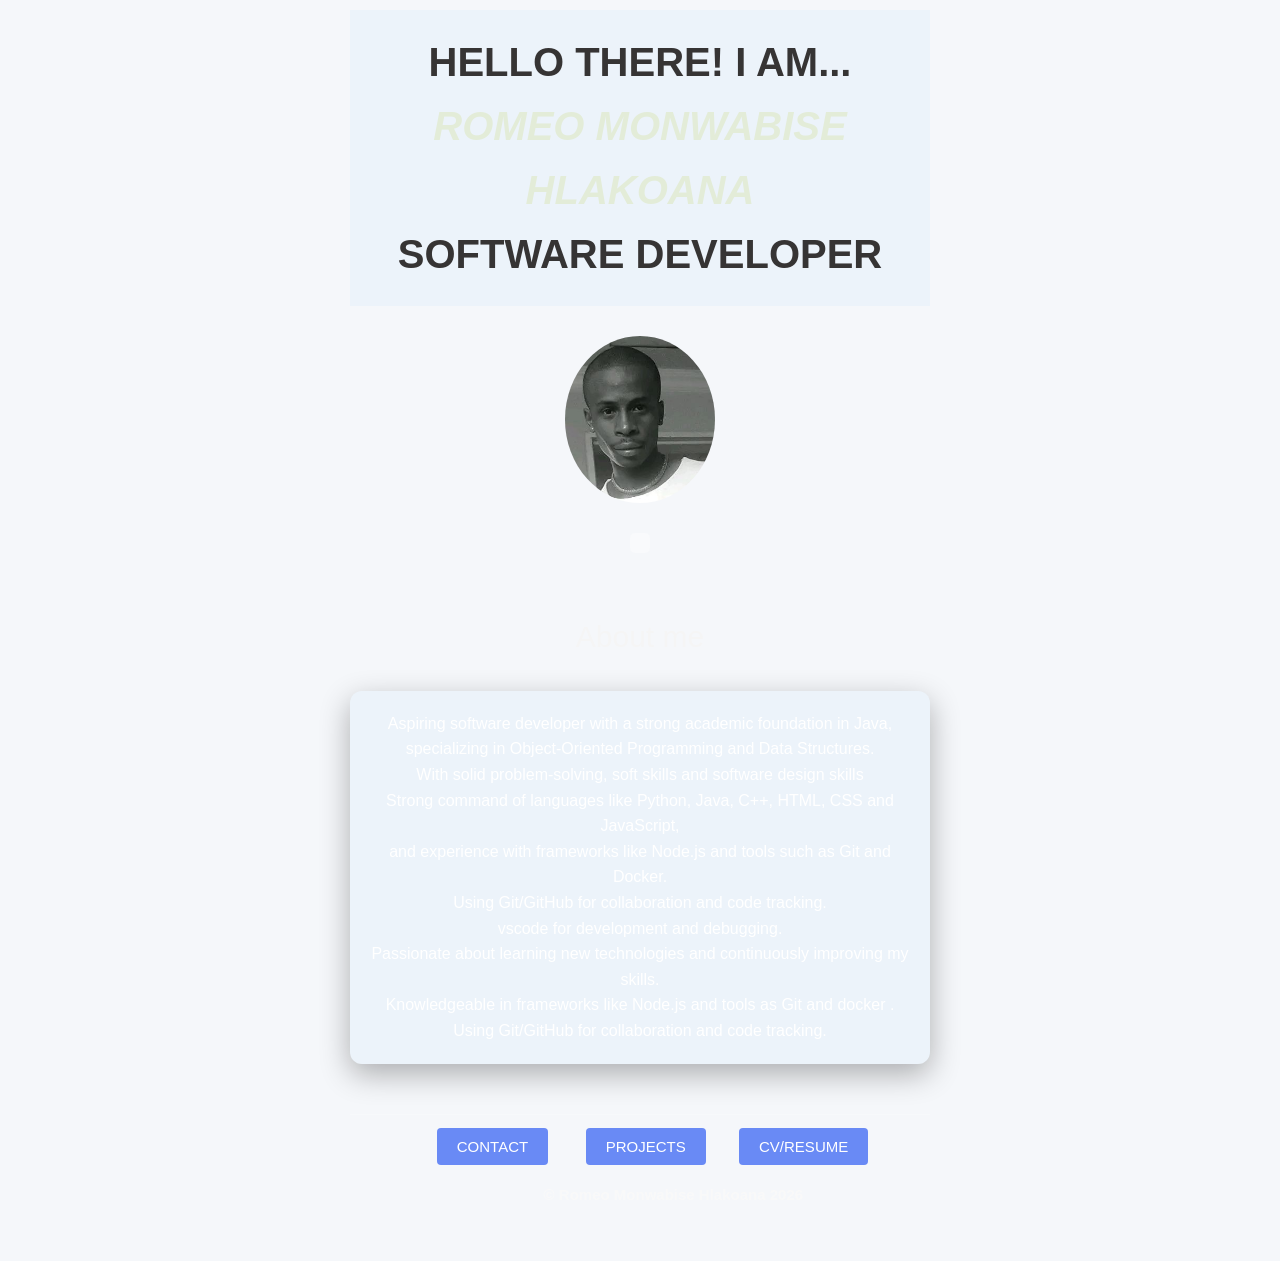
<file: index.html>
<!DOCTYPE html>
<html lang="en">
<head>
    <meta charset="UTF-8">
    <meta name="viewport" content="width=device-width, initial-scale=1.0">
    <title>PORTFOLIO OF A SOFTWARE DEVELOPER</title>
    <link rel="stylesheet" href="styles.css">

    <style>
        
        img 
        {
            border-radius: 50%;  /* Makes the image circular */
            display: block;
            margin: 0 auto;
        }
        

        .header
        {
            background-color: rgba(171, 212, 242, 0.123);
            color: white;
            padding: 20px;
            text-align: center;
            font-size: 40px;
        }

        .footer 
        {
            font-size: 15px;
            color: rgb(249, 249, 249);
            padding: 20px;
            bottom: 0;
            text-align: center;
            background-color: #ffffff00;
        }

        .body 
        {
            /*background-color: #7c7b7b00;*/
            padding: 10px;
            text-align: center;
            max-width: 600px;
            margin: 0 auto;
        }

        .spaced 
        {
            margin-top: 30px; /* Adds vertical space */
            text-align: center;
        }

        /* make links white for visibility on dark background */
        a {
            color: white;
            text-decoration: none;
        }

        /* Center the page content */
        body {
            display: flex;
            flex-direction: column;
            align-items: center;
        }

    </style>
</head>
<body class="body projects-grid" style="background-image: url('https://cdn.pixabay.com/photo/2021/08/04/13/06/software-developer-6521720_1280.jpg');">

    <h1 class="header" style="color: #070301cb; width: 100%; max-width: 800px;">HELLO THERE! I AM...
        <br>
        <em>
            <tag style="color: #e3ecd8;">ROMEO MONWABISE HLAKOANA
        </em>
        </br>
        SOFTWARE DEVELOPER
    </h1>
    
    
    <img alt="FACE IMAGE" src="Images/FACE IMAGE.jpg" width="150">
    

    
    <p class="body" alt="Animation of programmer" style="background-image: url('https://cdn.pixabay.com/photo/2021/08/04/13/06/software-developer-6521720_1280.jpg');"></p>
    
    <div class="spaced" style="font-size:30px; color: whitesmoke">About me</div>

    
    <p class="body" style="background-color: rgba(171, 212, 242, 0.123); padding: 20px; border-radius: 12px; color: white; box-shadow: 0 10px 30px rgba(0,0,0,0.3);">
        Aspiring software developer with a strong academic foundation in Java, <br>
        specializing in Object-Oriented Programming and Data Structures.<br>
        With solid problem-solving, soft skills and software design skills <br>
        Strong command of languages like Python, Java, C++, HTML, CSS and JavaScript, <br>
        and experience with frameworks like Node.js and tools such as Git and Docker.<br>
        Using Git/GitHub for collaboration and code tracking.<br>
        vscode for development and debugging.<br>
        Passionate about learning new technologies and continuously improving my skills.<br>
        Knowledgeable in frameworks like Node.js and tools as Git and docker .<br>
        Using Git/GitHub for collaboration and code tracking.
    </p>

    <footer class="footer" style="width: 100%;">
        <pre>
        <a href="contact.html" target="_blank">CONTACT</a>         <a href="porttfolio.html" target="_blank" >PROJECTS</a>        <a href="cv.html" target="_blank" >CV/RESUME</a>  

                <b>© Romeo Monwabise Hlakoana 2026</b>
        </pre>
        
        
    </footer>

</body>
</html>
</file>
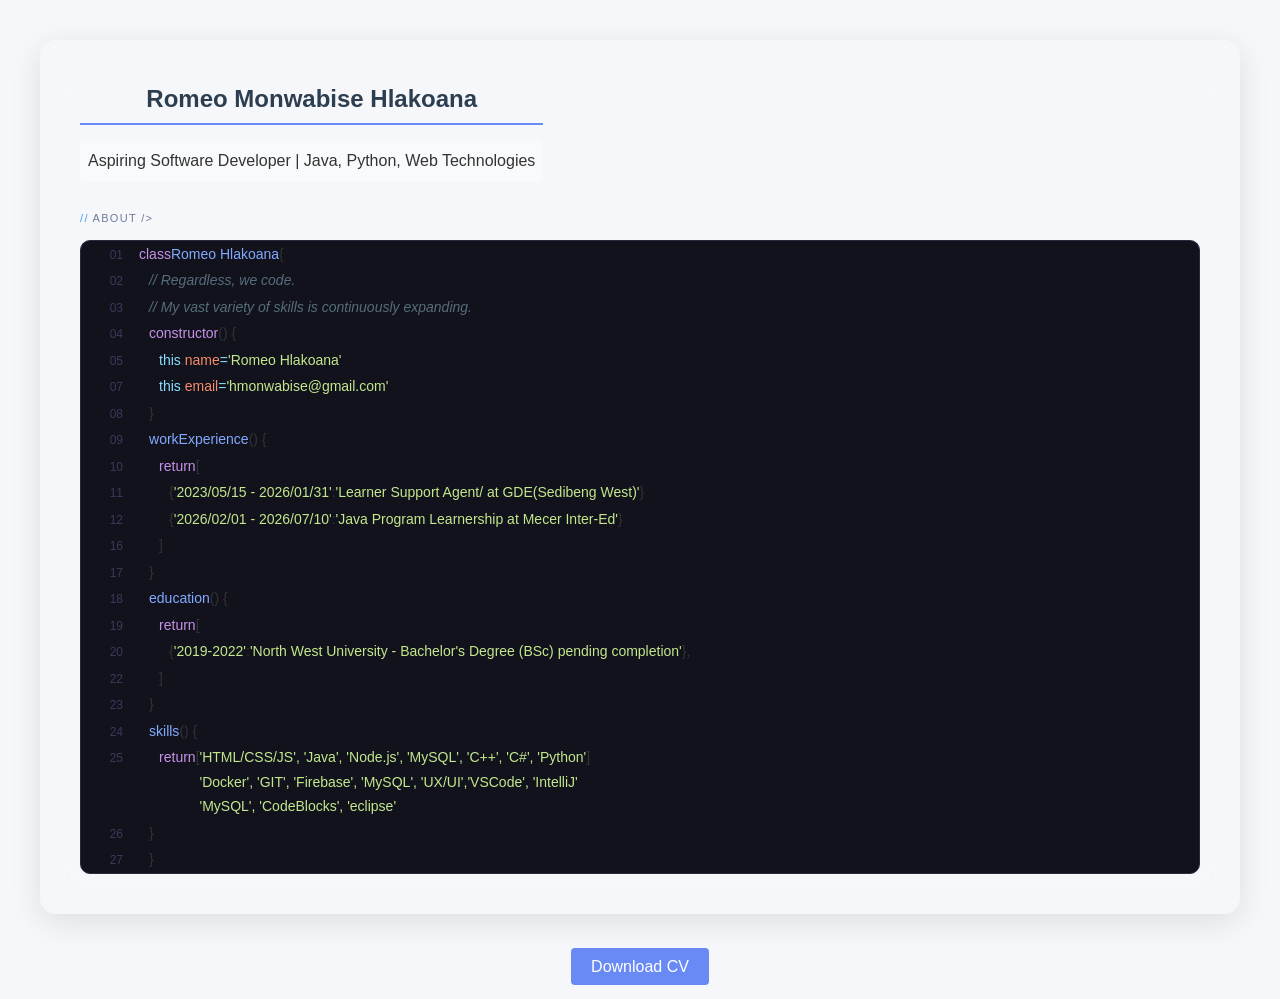
<file: cv.html>
<!DOCTYPE html>
<html lang="en">
<head>
  <meta charset="UTF-8" />
  <meta name="viewport" content="width=device-width, initial-scale=1.0" />
  <title>CV of Romeo Monwabise Hlakoana</title>
  <link rel="stylesheet" href="styles.css">

</head>
<body>
  <section class="container">
    <header>
      <div>
        <h2>Romeo Monwabise Hlakoana</h2>
        <p>Aspiring Software Developer | Java, Python, Web Technologies</p>
      </div>
    </header>

    <div class="row align-self-top w-100 align-items-start justify-content-center">
  <div class="pt-0 offseted col-sm-9 col-md-9 offset-sm-2 col-10 offset-1">
    <div class="timeline alt"></div>
    <small class="section-title bullet-title alt">About /></small>
    <div class="mt-3">
      <div class="code-wrp">
        <div data-line-nr="01" class="code-l">
          <div class="methods">class</div> <span class="propname">Romeo Hlakoana</span> {
        </div>
        <div data-line-nr="02" class="code-l">
          <div class="dot">··</div><div class="comment">// Regardless, we code.</div>
        </div>
        <div data-line-nr="03" class="code-l">
          <div class="dot">··</div><div class="comment">// My vast variety of skills is continuously expanding.</div>
        </div>
        <div data-line-nr="04" class="code-l">
          <div class="dot">··</div><div class="methods">constructor</div>() {
        </div>
        <div data-line-nr="05" class="code-l">
          <div class="dot">····</div><span class="scope">this</span>.<span class="prop2">name</span> <span class="scope"> =</span> <span class="string">'Romeo Hlakoana'</span>
        </div>
        <div data-line-nr="07" class="code-l">
          <div class="dot">····</div><span class="scope">this</span>.<span class="prop2">email</span> <span class="scope"> =</span> <span class="string">'hmonwabise@gmail.com'</span>
        </div>
        <div data-line-nr="08" class="code-l">
          <div class="dot">··</div>}
        </div>
        <div data-line-nr="09" class="code-l">
          <div class="dot">··</div><span class="propname">workExperience</span>() {
        </div>
        <div data-line-nr="10" class="code-l">
          <div class="dot">····</div><div class="methods">return</div> [
        </div>
        <div data-line-nr="11" class="code-l">
          <div class="dot">······</div>{ <span class="string">'2023/05/15 - 2026/01/31'</span> : <span class="string"> 'Learner Support Agent/ at GDE(Sedibeng West)'</span> }
        </div>
        <div data-line-nr="12" class="code-l">
          <div class="dot">······</div>{ <span class="string">'2026/02/01 - 2026/07/10'</span> :<span class="string"> 'Java Program Learnership at Mecer Inter-Ed'</span> }
        </div>
        
        <div data-line-nr="16" class="code-l">
          <div class="dot">····</div>]
        </div>
        <div data-line-nr="17" class="code-l">
          <div class="dot">··</div>}
        </div>
        <div data-line-nr="18" class="code-l">
          <div class="dot">··</div><span class="propname">education</span>() {
        </div>
        <div data-line-nr="19" class="code-l">
          <div class="dot">····</div><div class="methods">return</div> [
        </div>
        <div data-line-nr="20" class="code-l">
          <div class="dot">······</div>{ <span class="string">'2019-2022'</span>:<span class="string"> 'North West University - Bachelor's Degree (BSc) pending completion'</span> },
        </div>
       
        <div data-line-nr="22" class="code-l">
          <div class="dot">····</div>]
        </div>
        <div data-line-nr="23" class="code-l">
          <div class="dot">··</div>}
        </div>
        <div data-line-nr="24" class="code-l">
          <div class="dot">··</div><span class="propname">skills</span>() {
        </div>
        <div data-line-nr="25" class="code-l">
          <div class="dot">····</div><div class="methods">return</div> [ <span class="string">'HTML/CSS/JS', 'Java', 'Node.js', 'MySQL', 'C++', 'C#', 'Python' <br>
            'Docker', 'GIT', 'Firebase', 'MySQL', 'UX/UI','VSCode', 'IntelliJ' <br>
            'MySQL', 'CodeBlocks', 'eclipse' </span> ]
        </div>
        <div data-line-nr="26" class="code-l">
          <div class="dot">··</div>}
        </div>
        <div data-line-nr="27" class="code-l">
          <div class="dot">··</div>}
        </div>
      </div>
    </div>
  </div>
</div>
  </section>

  <footer>
    <a href="Document/romeo cv_temR1.docx" target="_blank">Download CV</a>
  </footer>
</body>
</html>
</file>
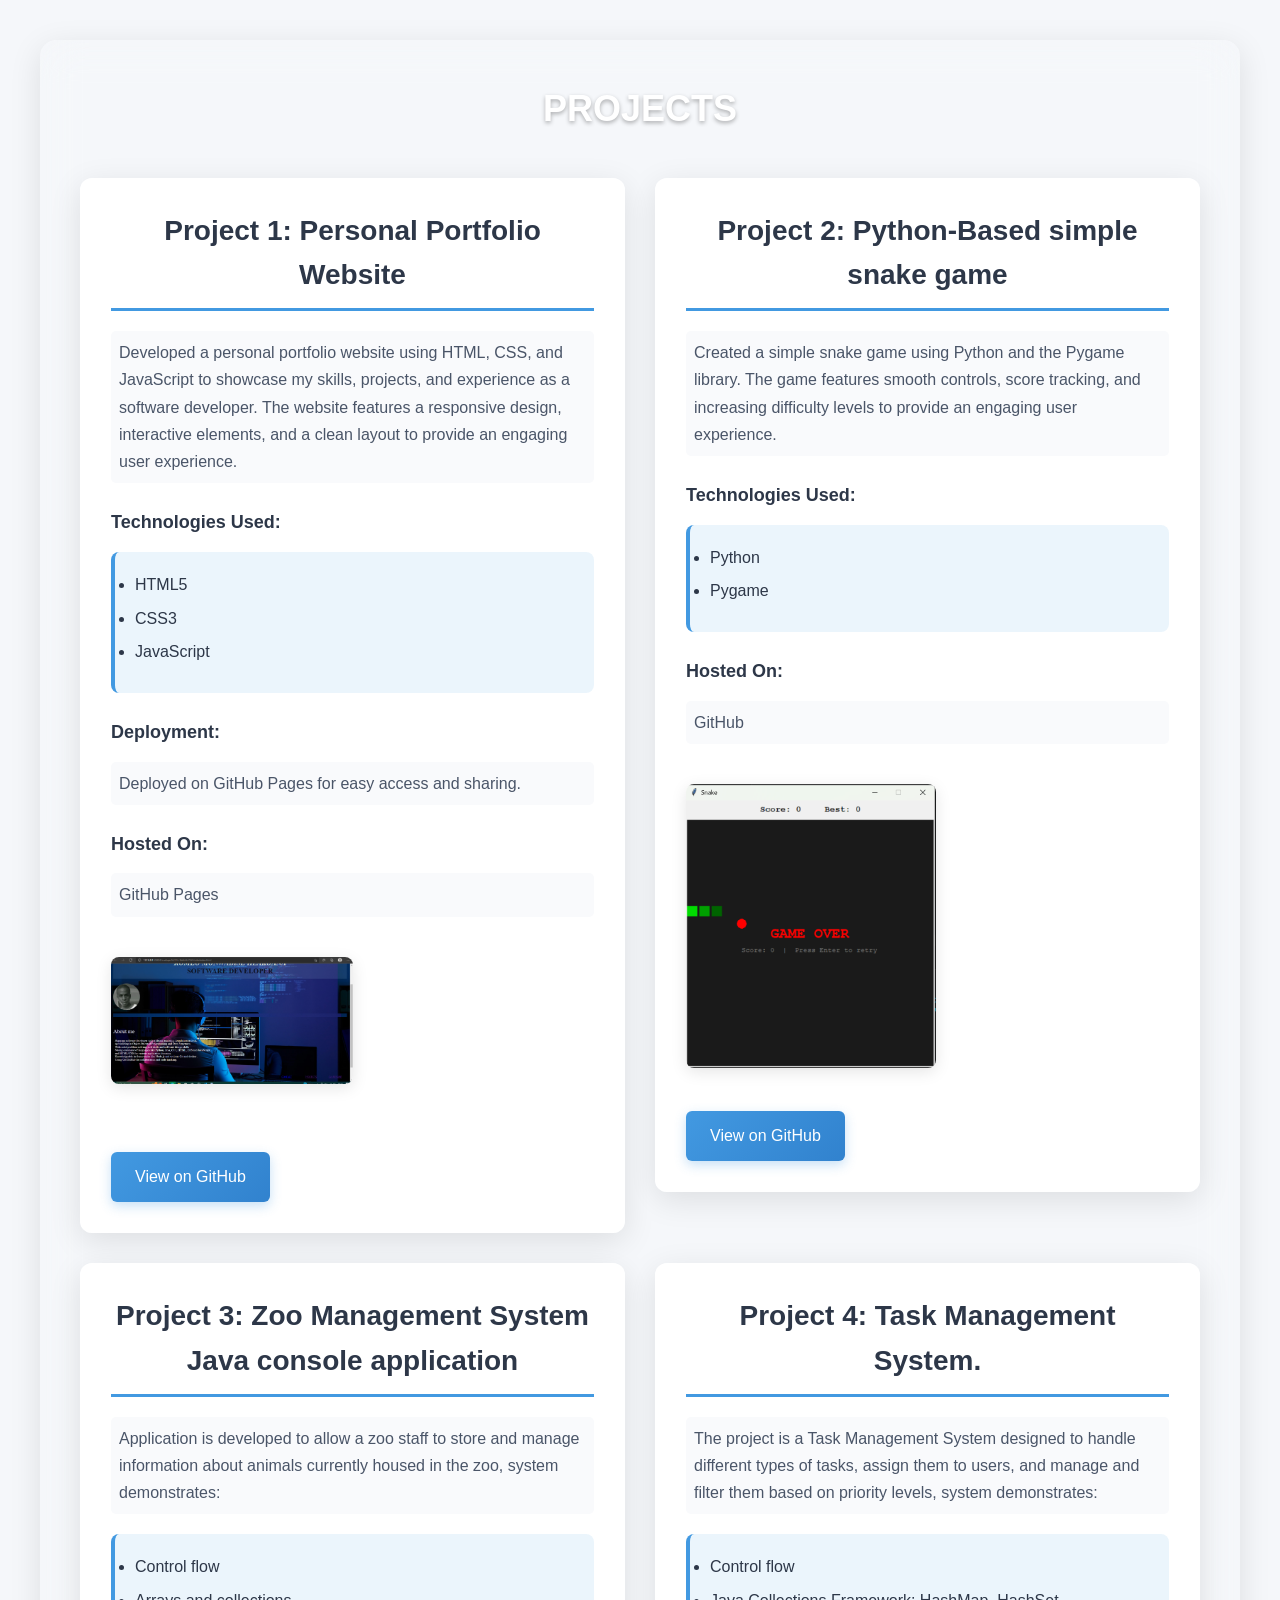
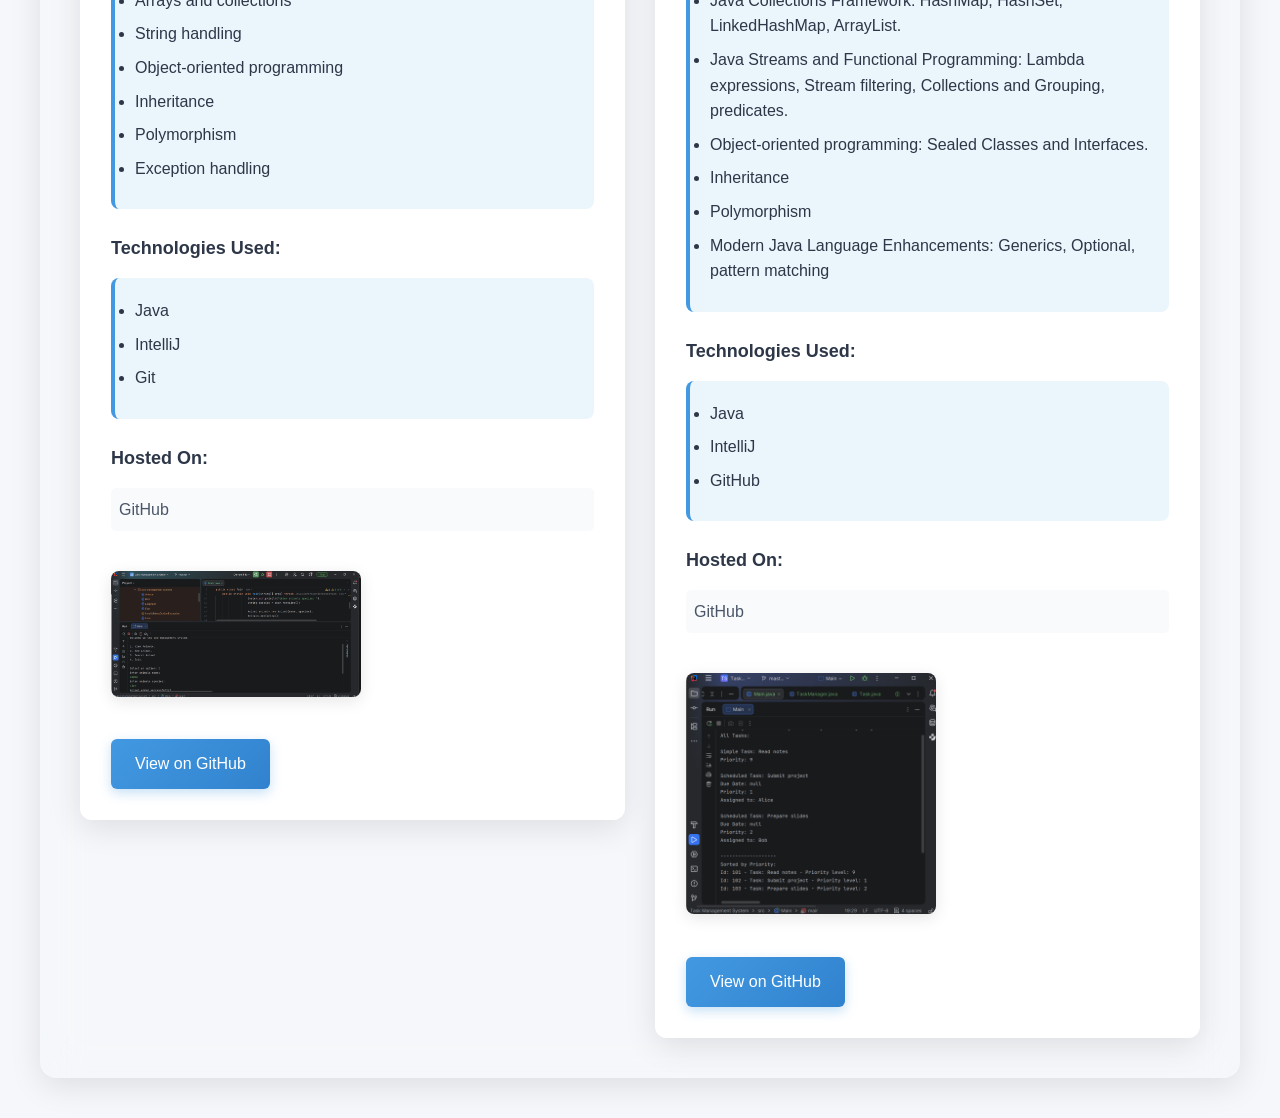
<file: porttfolio.html>
<!DOCTYPE html>
<html lang="en">
    <head>
        <meta charset="UTF-8" />
        <meta name="viewport" content="width=device-width, initial-scale=1.0" />
        <title>PROJECT</title>
        <link rel="stylesheet" href="styles.css">
    </head>
    <body class="body" style="background-image: url('https://dunks1980.com/images/hero_setup.webp');">
        <section class="container" style="color: white;">
            <h1>PROJECTS</h1>

            <div class="projects-grid">
                <section class="project-section">
                    <h2>Project 1: Personal Portfolio Website</h2>

                    <p>
                        Developed a personal portfolio website using HTML, CSS, and JavaScript to showcase my skills, projects, and experience as a software developer.
                        The website features a responsive design, interactive elements, and a clean layout to provide an engaging user experience.
                    </p>
                    <h5>Technologies Used:</h5>
                    <ul>
                        <li>HTML5</li>
                        <li>CSS3</li>
                        <li>JavaScript</li>
                    </ul>
                    <h5>Deployment:</h5>
                    <p>Deployed on GitHub Pages for easy access and sharing.</p>
                    <h5>Hosted On:</h5>
                    <p>GitHub Pages</p>
                    <img
                        src="Images\portfolio snippet.PNG"
                        alt="Personal Portfolio Website Screenshot"
                        style="width:50%; height:auto;"
                    />
                    <br /><br />
                    <a href="https://github.com/SAGEROMEO/MIE_JAVA_2026_HLAR.github.io" target="_blank">View on GitHub</a>
                </section>

                <section class="project-section">
                    <h2>Project 2: Python-Based simple snake game</h2>
                    <p>
                        Created a simple snake game using Python and the Pygame library.
                        The game features smooth controls, score tracking, and increasing difficulty levels to provide an engaging user experience.
                    </p>
                    <h5>Technologies Used:</h5>
                    <ul>
                        <li>Python</li>
                        <li>Pygame</li>
                    </ul>
                    <h5>Hosted On:</h5>
                    <p>GitHub</p>
                    <img
                        src="Images\Snake screenshot.png"
                        alt="Snake Game Screenshot"
                        style="width: 250px; height:auto;"
                    />
                    <br />
                    <a href="https://github.com/SAGEROMEO/snake-game" target="_blank">View on GitHub</a>
                </section>

                <section class="project-section">
                    
                    <h2>Project 3: Zoo Management System Java console application</h2>
                    <p>
                        Application is developed to allow a zoo staff 
                        to store and manage information about animals currently
                        housed in the zoo, system demonstrates:
                        <ul>
                            <li>Control flow </li>
                            <li>Arrays and collections </li>
                            <li>String handling </li>
                            <li>Object-oriented programming </li>
                            <li>Inheritance </li>
                            <li>Polymorphism </li>
                            <li>Exception handling</li>
                        </ul>

                    <h5>Technologies Used:</h5>
                    <ul>
                        <li>Java</li>
                        <li>IntelliJ</li>
                        <li>Git</li>
                    </ul>
                    <h5>Hosted On:</h5>
                    <p>GitHub</p>
                    <img
                        src="Images\ZMS snapshot.png"
                        alt="Zoo Management System Java console application Screenshot"
                        style="width: 250px; height:auto;"
                    />
                    <br />
                    <a href="https://github.com/SAGEROMEO/Zoo-Management-System-java-console-application-" target="_blank">View on GitHub</a>
                
                </section>

                <section class="project-section">
                    
                    <h2>Project 4: Task Management System.</h2>
                    <p>
                        The project is a Task Management System designed to handle different types of tasks, assign them to users, and manage and filter them based on priority levels, system demonstrates:
                        <ul>
                            <li>Control flow </li>
                            <li>Java Collections Framework: HashMap, HashSet, LinkedHashMap, ArrayList. </li>
                            <li>Java Streams and Functional Programming: Lambda expressions, Stream filtering, Collections and Grouping, predicates. </li>
                            <li>Object-oriented programming: Sealed Classes and Interfaces. </li>
                            <li>Inheritance </li>
                            <li>Polymorphism </li>
                            <li>Modern Java Language Enhancements: Generics, Optional, pattern matching</li>
                        </ul>

                    <h5>Technologies Used:</h5>
                    <ul>
                        <li>Java</li>
                        <li>IntelliJ</li>
                        <li>GitHub</li>
                    </ul>
                    <h5>Hosted On:</h5>
                    <p>GitHub</p>
                    <img
                        src="Images\task management system.png"
                        alt="Task Management System Screenshot"
                        style="width: 250px; height:auto;"
                    />
                    <br />
                    <a href="https://github.com/SAGEROMEO/Task-Management-System" target="_blank">View on GitHub</a>
                
                </section>
            </div>
        </section>
    </body>
</html>
</file>
<file: styles.css>
* { box-sizing: border-box;
    margin: 0;
    padding: 0;
}

/* Background laptop styles */
html,body{height:auto;}
.bg-laptop
{
	position:fixed;
	inset:0;
	pointer-events:none;
	z-index:-1;
	/* Subtle background: soft gradient with light texture and vignette */
	background: linear-gradient(120deg, rgba(7,18,33,0.04), rgba(11,111,179,0.02));
	opacity:1; /* control intensity via pseudo-elements below */
	transform-origin:center center;
	animation:bgFloat 10s ease-in-out infinite;
}

.bg-laptop::before
{
	content:'';
	position:absolute;
	inset:0;
	background: repeating-linear-gradient(45deg, rgba(255,255,255,0.01) 0 2px, rgba(0,0,0,0.01) 2px 6px);
	mix-blend-mode:overlay;
	opacity:0.6;
	pointer-events:none;
}

.bg-laptop::after
{
	content:'';
	position:absolute;
	inset:0;
	background: radial-gradient(ellipse at center, rgba(255,255,255,0.02) 0%, rgba(0,0,0,0.04) 60%, rgba(0,0,0,0.08) 100%);
	pointer-events:none;
}

.laptop-svg{ display:none; }

@keyframes float
{
	0%{ transform:translateY(0) rotate(-1deg); }
	50%{ transform:translateY(-12px) rotate(1deg); }
	100%{ transform:translateY(0) rotate(-1deg); }
}

@keyframes bgFloat
{
	0%{ transform:translateY(0) scale(1); }
	50%{ transform:translateY(-10px) scale(1.02); }
	100%{ transform:translateY(0) scale(1); }
}

@keyframes shimmer
{
	0%{ transform:translateX(-50%); }
	100%{ transform:translateX(50%); }
}

/* Ensure content sits above background */
body > *:not(.bg-laptop)
{
	position:relative;
}

/* Responsive tweak for small screens: reduce opacity & size */
@media (max-width:600px)
{
	.bg-laptop{ opacity:0.07; }
	.laptop-svg{ width:90vw; }
}

/* Neon effect for images */
.neon-img{
	transition: filter 200ms ease, transform 200ms ease, box-shadow 200ms ease;
	filter: drop-shadow(0 0 6px rgba(0,0,0,0.35));
}
.neon-img:hover{
	transform: translateY(-4px) scale(1.02);
	filter: drop-shadow(0 0 12px rgba(11,111,179,0.9));
	box-shadow: 0 0 18px rgba(11,111,179,0.8), 0 0 36px rgba(11,111,179,0.5) inset;
	animation: neonPulse 1.8s ease-in-out infinite;
}

@keyframes neonPulse{
	0%{ box-shadow: 0 0 8px rgba(11,111,179,0.6); }
	50%{ box-shadow: 0 0 22px rgba(11,111,179,0.9); }
	100%{ box-shadow: 0 0 8px rgba(11,111,179,0.6); }
}

/* Footer icons layout */
.footer-icons{
	display:flex;
	gap: 60px;
	align-items:center;
	justify-content:center;
	margin-bottom:12px;
	transform: none;
}
.footer-icons img
{
	width:150px;
	height:auto;
}

.invalid-feedback,
.empty-feedback
{
    display: none;
}

.was-validated :placeholder-shown:invalid ~ .empty-feedback 
{
    display: block;
}       

.was-validated :not(:placeholder-shown):invalid ~ .invalid-feedback 
{
    display: block;
}

.is-invalid,
.was-validated :invalid 
{
    border-color: #dc3545;
}

.is-valid,
.was-validated :valid 
{
    border-color: #28a745;
}

.header 
{
    background-color: rgba(171, 212, 242, 0.123);
    color: white;
    padding: 20px;
    text-align: center;
    font-size: 40px;
}

.footer
{
    position: relative;
    width: 100%;
    color: rgb(8, 8, 8);
    padding: 20px;
    bottom: 0;
    text-align: center;
    background-color: #ffffff00;
	border:#ffffff

}
        



body
{

background:#859ff3;
display:flex;
flex-direction: column;
padding:20px;
overflow-x: hidden; /* Prevents side-scrolling */
justify-content:center;
font-family: Arial, Helvetica, sans-serif;
background-color: #f5f7fa;
color: #333;
line-height: 1.6;

}

h2{
text-align:center;
margin-bottom:20px;
}

.my-paragraph
{
font-size: 50px;
}


section{
margin-bottom:25px;
}

h3{
margin-top:25px;
border-bottom:2px solid #eee;
padding-bottom:5px;
}

p{
padding:8px;
background:#f9fafc;
border-radius:5px;
margin:5px 0;
}

.grid
{
display:grid;
grid-template-columns:150px 1fr;
gap:10px;
margin-top:10px;
}

.grid label
{
color:white;
}

input, textarea
{
padding:10px;
border:1px solid #fefefe;
border-radius:5px;
width:100%;
}



/* Project Section Styling */
.project-section {
    background: rgba(255, 255, 255, 0.95);
    border-radius: 12px;
    padding: 30px;
    margin-bottom: 0;
    box-shadow: 0 8px 32px rgba(0, 0, 0, 0.1);
    border: 1px solid rgba(255, 255, 255, 0.2);
    backdrop-filter: blur(10px);
    transition: all 0.3s ease;
    height: fit-content;  /* lets each card be only as tall as its content */
    align-self: start;
}

.project-section:hover {
    transform: translateY(-5px);
    box-shadow: 0 12px 40px rgba(0, 0, 0, 0.15);
}

.project-section h2 {
    color: #2d3748;
    font-size: 28px;
    margin-bottom: 20px;
    border-bottom: 3px solid #4299e1;
    padding-bottom: 10px;
    font-weight: 600;
}

.project-section p {
    color: #4a5568;
    line-height: 1.7;
    margin-bottom: 20px;
    font-size: 16px;
}

.project-section h5 {
    color: #2d3748;
    font-size: 18px;
    margin: 25px 0 15px 0;
    font-weight: 600;
}

.project-section ul {
    background: rgba(66, 153, 225, 0.1);
    border-radius: 8px;
    padding: 20px;
    margin: 15px 0;
    border-left: 4px solid #4299e1;
}

.project-section li {
    color: #2d3748;
    margin-bottom: 8px;
    font-weight: 500;
}

.project-section img {
    border-radius: 8px;
    margin: 20px 0;
    transition: transform 0.3s ease;
    box-shadow: 0 4px 16px rgba(0, 0, 0, 0.1);
}

.project-section img:hover {
    transform: scale(1.02);
}

.project-section a {
    display: inline-block;
    background: linear-gradient(135deg, #4299e1, #3182ce);
    color: white;
    padding: 12px 24px;
    text-decoration: none;
    border-radius: 6px;
    font-weight: 500;
    transition: all 0.3s ease;
    margin-top: 15px;
    box-shadow: 0 4px 12px rgba(66, 153, 225, 0.3);
}

.project-section a:hover {
    background: linear-gradient(135deg, #3182ce, #2c5282);
    transform: translateY(-2px);
    box-shadow: 0 6px 20px rgba(66, 153, 225, 0.4);
}

/* Projects Grid Layout */
.projects-grid {
    display: grid;
    grid-template-columns: repeat(auto-fit, minmax(min(450px, 100%), 1fr));
    gap: 30px;
    margin-top: 40px;
    align-items: start; /* prevents cards from stretching to match each other's height */
    width: 100%;
}   

/* Container adjustments for project sections */
.container {

    background: transparent; /* Semi-transparent background for glass effect */
    
    border-radius: 16px;
    box-shadow: 0 8px 32px rgba(0, 0, 0, 0.1);/* Subtle shadow for depth */
    backdrop-filter: blur(20px); /* Glassmorphism effect */

    flex: 1; /* Allow container to grow and fill available space */
    display: block;
    max-width: 1200px;
    justify-content: center;
    align-items: start;
    width: 100%; /* Ensure it takes full width on smaller screens */
    margin: 20px auto;
    padding: 40px;

    
    
}

.container h1 {
    color: white;
    text-align: center;
    font-size: 36px;
    margin-bottom: 40px;
    text-shadow: 0 2px 4px rgba(0, 0, 0, 0.3);
    font-weight: 700;
}

.footer
{
    position: relative;
    width: 100%;
    color: rgb(8, 8, 8);
    padding: 20px;
    bottom: 0;
    text-align: center;
    background-color: #ffffff00;
    border-top: 1px solid rgba(255, 255, 255, 0.2);
}

/* General Reset */
* {
    box-sizing: border-box;
    margin: 0;
    padding: 0;
    font-family: 'Segoe UI', Tahoma, Geneva, Verdana, sans-serif;
}

.contact-page {
    /* Background with dark overlay for readability */
    background: linear-gradient(rgba(0, 0, 0, 0.6), rgba(0, 0, 0, 0.6)), 
                url('../Images/software-developer-6521720_1280.jpg');
    background-size: cover;
    background-position: center;
    background-attachment: fixed;
    min-height: 100vh;
    color: white;
    display: flex;
    flex-direction: column;
}

/* Header */
.contact-header {
    text-align: center;
    padding: 60px 20px 20px;
}

.contact-header h1 {
    font-weight: 300;
    max-width: 700px;
    margin: 0 auto;
}

.email-link {
    color: #818cf8;
    margin-top: 15px;
    font-weight: bold;
}
.email-link:hover {
    color: #4f46e5;
    text-decoration: underline;
}


/* Glass Card Style */
/* This is the actual form box */
.contact-card {
    background: rgba(255, 255, 255, 0.95);
    color: #333;
    padding: 20px; /* Reduced from 40px for better fit */
    border-radius: 12px;
    width: 100%;
    max-width: 500px; /* Smaller max-width keeps it elegant */
    box-shadow: 0 10px 30px rgba(0,0,0,0.3);
    backdrop-filter: blur(10px); /* Adds to the glass effect */
}

.card-header {
    text-align: center;
    margin-bottom: 30px;
}

.card-header h2 {
    font-size: 2rem;
    color: #1a1a1a;
}

.card-header p {
    color: #666;
    margin-top: 5px;
}

/* Form Styles */
.form-row {
    display: flex;
    gap: 20px;
    margin-bottom: 20px;
}

.form-group {
    flex: 1;
    display: flex;
    flex-direction: column;
    margin-bottom: 20px;
}

label {
    font-size: 0.9rem;
    margin-bottom: 8px;
    font-weight: 600;
}

input, textarea {
    padding: 12px;
    border: 2px solid #e2e8f0;
    border-radius: 6px;
    outline: none;
    transition: border-color 0.3s;
}

input:focus, textarea:focus {
    border-color: #6366f1;
}

/* Button */
.submit-btn {
    background: #6366f1;
    color: white;
    padding: 15px;
    border: none;
    border-radius: 6px;
    font-size: 1rem;
    font-weight: bold;
    cursor: pointer;
    width: 100%;
    transition: background 0.3s;
}

.submit-btn:hover {
    background: #4f46e5;
}

/* Footer */
.footer {
    padding: 40px 20px;
    text-align: center;
    background: rgba(0,0,0,0.3);
}

.social-links {
    margin-bottom: 15px;
}

.social-links a {
    color: white;
    text-decoration: none;
    margin: 0 15px;
    font-size: 0.9rem;
    border-bottom: 1px solid transparent;
}

.social-links a:hover {
    border-bottom: 1px solid #818cf8;
}

/* Responsive */
@media (max-width: 600px) {
    .form-row {
        flex-direction: column; /* Stack form fields (name and email) vertically on small screens */
        gap: 0;
    }
}


header {
  display: flex;
  align-items: center;
  margin-bottom: 20px;
}

header img {
  width: 120px;
  height: 120px;
  border-radius: 50%;
  margin-right: 20px;
  border: 3px solid #698af5;
}

h2, h3 {
  color: #2c3e50;
  border-bottom: 2px solid #698af5;
  padding-bottom: 5px;
  margin-bottom: 15px;
}

p {
  margin: 8px 0;
}

ul {
  margin: 10px 0 20px 20px;
}

.skills {
  display: flex;
  flex-wrap: wrap;
  gap: 15px;
  margin-top: 10px;
}

.skill {
  display: flex;
  align-items: center;
  background: #f0f2f5;
  padding: 8px 12px;
  border-radius: 6px;
}

.skill img {
  width: 5px;
  height: 5px;
  margin-right: 2px; 
  vertical-align: middle;
}

footer {
  text-align: center; 
  margin-top: 20px;
}

footer a {
  background: #698af5;
  color: #fff;
  padding: 10px 20px;
  border-radius: 4px;
  text-decoration: none;
}


footer a:hover {
  background: #4a6edb;
}
.contact-page 
{
    /* Background with dark overlay for readability */
    background: linear-gradient(rgba(0, 0, 0, 0.6), rgba(0, 0, 0, 0.6)), 
                url('../Images/software-developer-6521720_1280.jpg');
}

/*css for cvhtml*/
/* Code editor wrapper */
.code-wrp {
    background: #12121c;
    border-radius: 10px;
    border: 1px solid #2a2a3e;
    overflow: hidden;
    font-family: 'Courier New', Courier, monospace;
    font-size: 14px;
    line-height: 1.75;
}

/* Each line */
.code-l {
    display: flex;
    align-items: baseline;
    padding: 1px 0;
    flex-wrap: wrap;
}

.code-l::before {
    content: attr(data-line-nr);
    min-width: 42px;
    text-align: right;
    padding-right: 16px;
    color: #3a3a5c;
    font-size: 12px;
    user-select: none;
    flex-shrink: 0;
}

.code-l:hover {
    background: rgba(255, 255, 255, 0.03);
}

/* Indentation dots */
.dot {
    color: transparent; /* invisible but preserves spacing */
    white-space: pre;
    letter-spacing: 0.08em;
}

/* Syntax colors */
.methods  { color: #c792ea; } /* purple  — keywords */
.propname { color: #82aaff; } /* blue    — method/class names */
.prop2    { color: #f78c6c; } /* orange  — this.properties */
.scope    { color: #89ddff; } /* cyan    — this, = operators */
.string   { color: #c3e88d; } /* green   — string values */
.number   { color: #f78c6c; } /* orange  — numbers */
.comment  { color: #546e7a; font-style: italic; } /* muted — comments */

/* Section label */
.section-title {
    font-size: 11px;
    letter-spacing: 0.12em;
    text-transform: uppercase;
    color: #6e7a9a;
    display: block;
    margin-bottom: 12px;
}

.bullet-title::before {
    content: '// ';
    color: #4e9af1;
}
</file>
